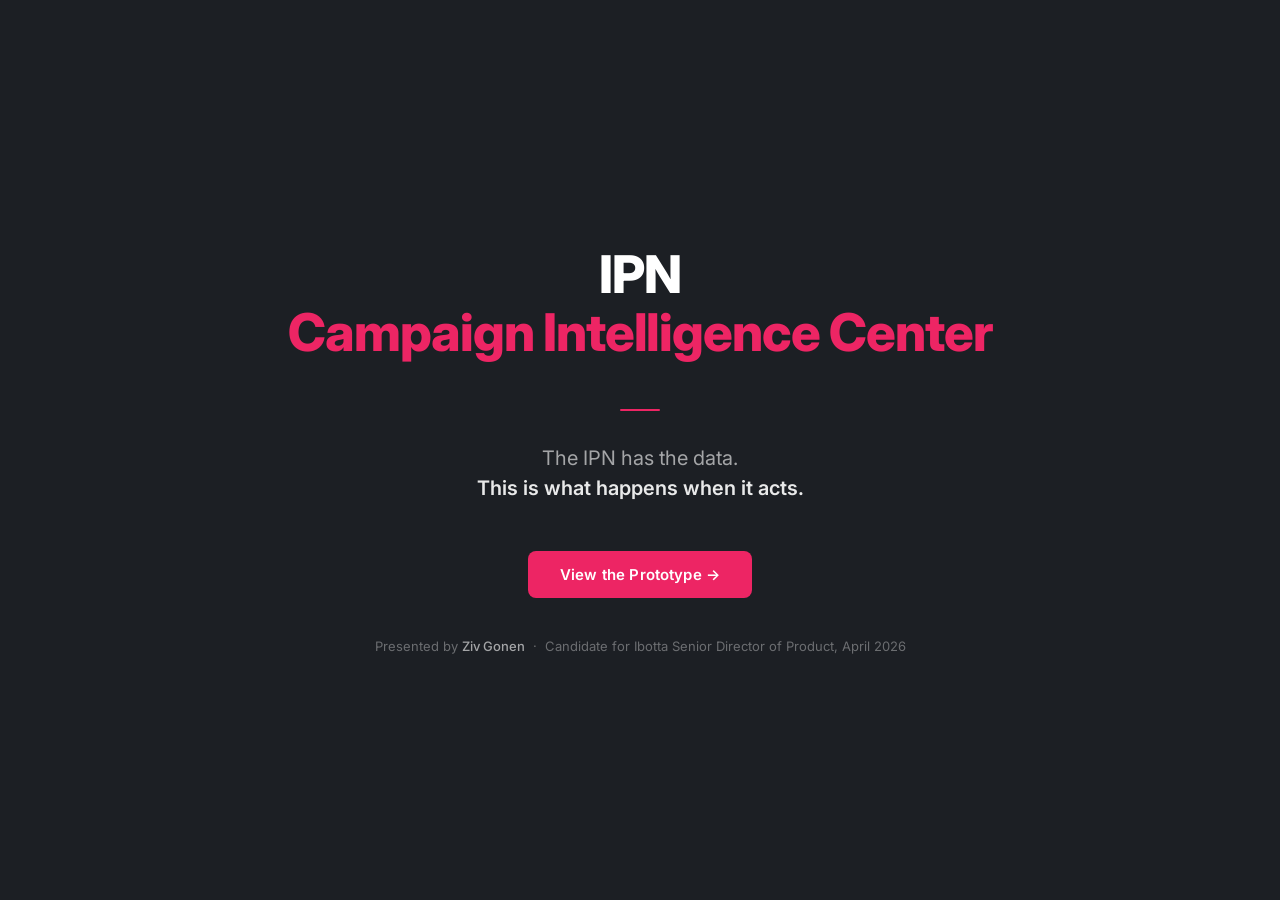
<file: intro.html>
<!DOCTYPE html>
<html lang="en">
<head>
  <meta charset="UTF-8" />
  <meta name="viewport" content="width=device-width, initial-scale=1.0" />
  <title>IPN Campaign Intelligence Center — Ziv Gonen</title>
  <link rel="preconnect" href="https://fonts.googleapis.com" />
  <link href="https://fonts.googleapis.com/css2?family=Inter:wght@400;500;600;700;800&display=swap" rel="stylesheet" />
  <style>
    *, *::before, *::after { box-sizing: border-box; margin: 0; padding: 0; }

    body {
      font-family: 'Inter', sans-serif;
      background: #1C1F24;
      color: #ffffff;
      min-height: 100vh;
      display: flex;
      flex-direction: column;
      align-items: center;
      justify-content: center;
      text-align: center;
      padding: 48px 24px;
    }

    .eyebrow {
      font-size: 11px;
      font-weight: 600;
      letter-spacing: 0.12em;
      text-transform: uppercase;
      color: #40D1F5;
      margin-bottom: 24px;
    }

    h1 {
      font-size: 52px;
      font-weight: 800;
      line-height: 1.1;
      letter-spacing: -0.02em;
      margin-bottom: 16px;
    }

    h1 span {
      color: #ED2564;
    }

    .tagline {
      font-size: 20px;
      font-weight: 400;
      color: rgba(255,255,255,0.6);
      max-width: 520px;
      line-height: 1.5;
      margin-bottom: 48px;
    }

    .tagline strong {
      color: rgba(255,255,255,0.9);
      font-weight: 600;
    }

    .cta {
      display: inline-block;
      background: #ED2564;
      color: #ffffff;
      font-size: 15px;
      font-weight: 600;
      padding: 14px 32px;
      border-radius: 8px;
      text-decoration: none;
      letter-spacing: 0.01em;
      transition: background 0.15s ease, transform 0.1s ease;
    }

    .cta:hover {
      background: #d41d57;
      transform: translateY(-1px);
    }

    .byline {
      margin-top: 40px;
      font-size: 13px;
      font-weight: 400;
      color: rgba(255,255,255,0.35);
    }

    .byline strong {
      color: rgba(255,255,255,0.6);
      font-weight: 500;
    }

    .divider {
      width: 40px;
      height: 2px;
      background: #ED2564;
      margin: 32px auto;
      border-radius: 2px;
    }
  </style>
</head>
<body>

  <h1>IPN<br /><span>Campaign Intelligence Center</span></h1>

  <div class="divider"></div>

  <p class="tagline">
    The IPN has the data.<br />
    <strong>This is what happens when it acts.</strong>
  </p>

  <a class="cta" href="index.html">View the Prototype →</a>

  <p class="byline">Presented by <strong>Ziv Gonen</strong> &nbsp;·&nbsp; Candidate for Ibotta Senior Director of Product, April 2026</p>

</body>
</html>
</file>
